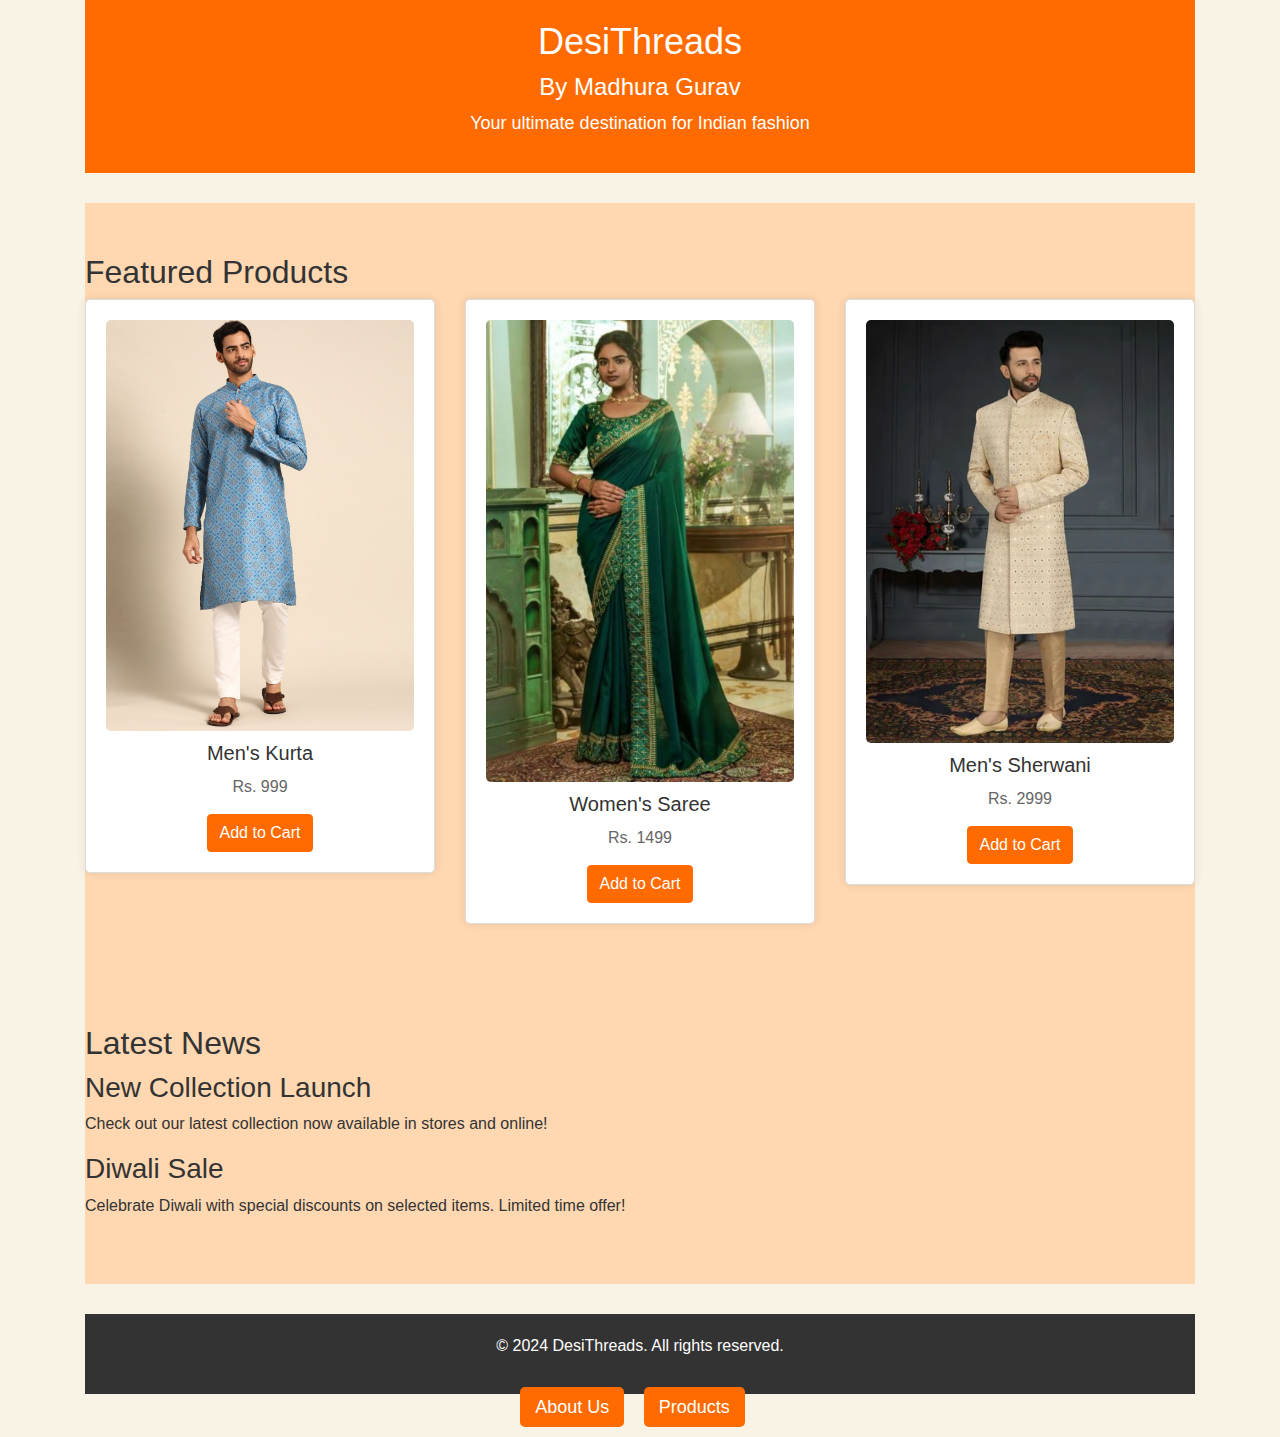
<file: index.html>
<!DOCTYPE html>
<html lang="en">
<head>
  <meta charset="UTF-8">
  <meta name="viewport" content="width=device-width, initial-scale=1.0">
  <title>DesiThreads - Home</title>
  <link href="bootstrap.min.css" rel="stylesheet">
  <style>
    /* Custom CSS styles for DesiThreads website */

    /* Body styles */
    body {
      font-family: 'Arial', sans-serif;
      background-color: #f9f3e6; /* Light Peach */
      color: #333;
      margin: 0;
      padding: 0;
    }

    /* Header styles */
    header {
      text-align: center;
      margin-bottom: 30px;
      padding: 20px 0;
      background-color: #ff6b00; /* Orange */
      color: #fff;
    }

    header h1 {
      font-size: 36px;
      margin-bottom: 10px;
    }

    header p {
      font-size: 18px;
    }

    /* Product styles */
    .product {
      background-color: #fff;
      padding: 20px;
      border: 1px solid #ddd;
      text-align: center;
      border-radius: 5px;
      box-shadow: 0px 0px 10px rgba(0, 0, 0, 0.1);
      transition: box-shadow 0.3s ease;
    }

    .product:hover {
      box-shadow: 0px 0px 20px rgba(0, 0, 0, 0.2);
    }

    .product img {
      max-width: 100%;
      height: auto;
      margin-bottom: 10px;
      border-radius: 5px;
    }

    .product h3 {
      margin-bottom: 10px;
      color: #333;
      font-size: 20px;
    }

    .product p {
      color: #666;
      font-size: 16px;
      margin-bottom: 15px;
    }

    .btn-primary {
      background-color: #ff6b00; /* Orange */
      border-color: #ff6b00;
      color: #fff;
      transition: background-color 0.3s ease;
    }

    .btn-primary:hover {
      background-color: #ff8c00; /* Darker Orange */
      border-color: #ff8c00;
    }

    /* Footer styles */
    footer {
      text-align: center;
      margin-top: 30px;
      padding: 20px 0;
      background-color: #333; /* Dark Gray */
      color: #fff;
    }

    /* Navigation styles */
    nav ul {
      list-style: none;
      padding: 0;
      text-align: center;
    }

    nav ul li {
      display: inline;
      margin-right: 15px;
    }

    nav ul li a {
      text-decoration: none;
      color: #fff;
      font-size: 18px;
      transition: color 0.3s ease;
    }

    nav ul li a:hover {
      color: #ff6b00; /* Orange */
    }

    /* Highlighted link styles */
    nav ul li a.highlight {
      background-color: #ff6b00; /* Orange */
      padding: 10px 15px;
      border-radius: 5px;
    }

    nav ul li a.highlight:hover {
      background-color: #ff8c00; /* Darker Orange */
    }

    /* Section styles */
    section {
      padding: 50px 0;
      background-color: #ffd8b2; /* Light Orange */
    }
  </style>
</head>
<body>
  <div class="container">
    <header>
      <h1>DesiThreads</h1>
      <h4>By Madhura Gurav</h4>
      <p>Your ultimate destination for Indian fashion</p>
    </header>
    <section>
      <h2>Featured Products</h2>
      <div class="row">
        <div class="col-md-4">
          <div class="product">
            <img src="images/shervani.jpg" alt="Kurta">
            <h3>Men's Kurta</h3>
            <p>Rs. 999</p>
            <button class="btn btn-primary">Add to Cart</button>
          </div>
        </div>
        <div class="col-md-4">
          <div class="product">
            <img src="images/saree2.jpg" alt="Saree">
            <h3>Women's Saree</h3>
            <p>Rs. 1499</p>
            <button class="btn btn-primary">Add to Cart</button>
          </div>
        </div>
        <div class="col-md-4">
          <div class="product">
            <img src="images/kurta.webp" alt="Sherwani">
            <h3>Men's Sherwani</h3>
            <p>Rs. 2999</p>
            <button class="btn btn-primary">Add to Cart</button>
          </div>
        </div>
      </div>
    </section>
    <section>
      <h2>Latest News</h2>
      <div class="news">
        <div class="news-item">
          <h3>New Collection Launch</h3>
          <p>Check out our latest collection now available in stores and online!</p>
        </div>
        <div class="news-item">
          <h3>Diwali Sale</h3>
          <p>Celebrate Diwali with special discounts on selected items. Limited time offer!</p>
        </div>
      </div>
    </section>
    <footer>
      <p>&copy; 2024 DesiThreads. All rights reserved.</p>
    </footer>
    <nav>
      <ul>
        <li><a href="about.html"class="highlight">About Us</a></li>
        <li><a href="products.html" class="highlight">Products</a></li>
      </ul>
    </nav>
  </div>
</body>
</html>
</file>
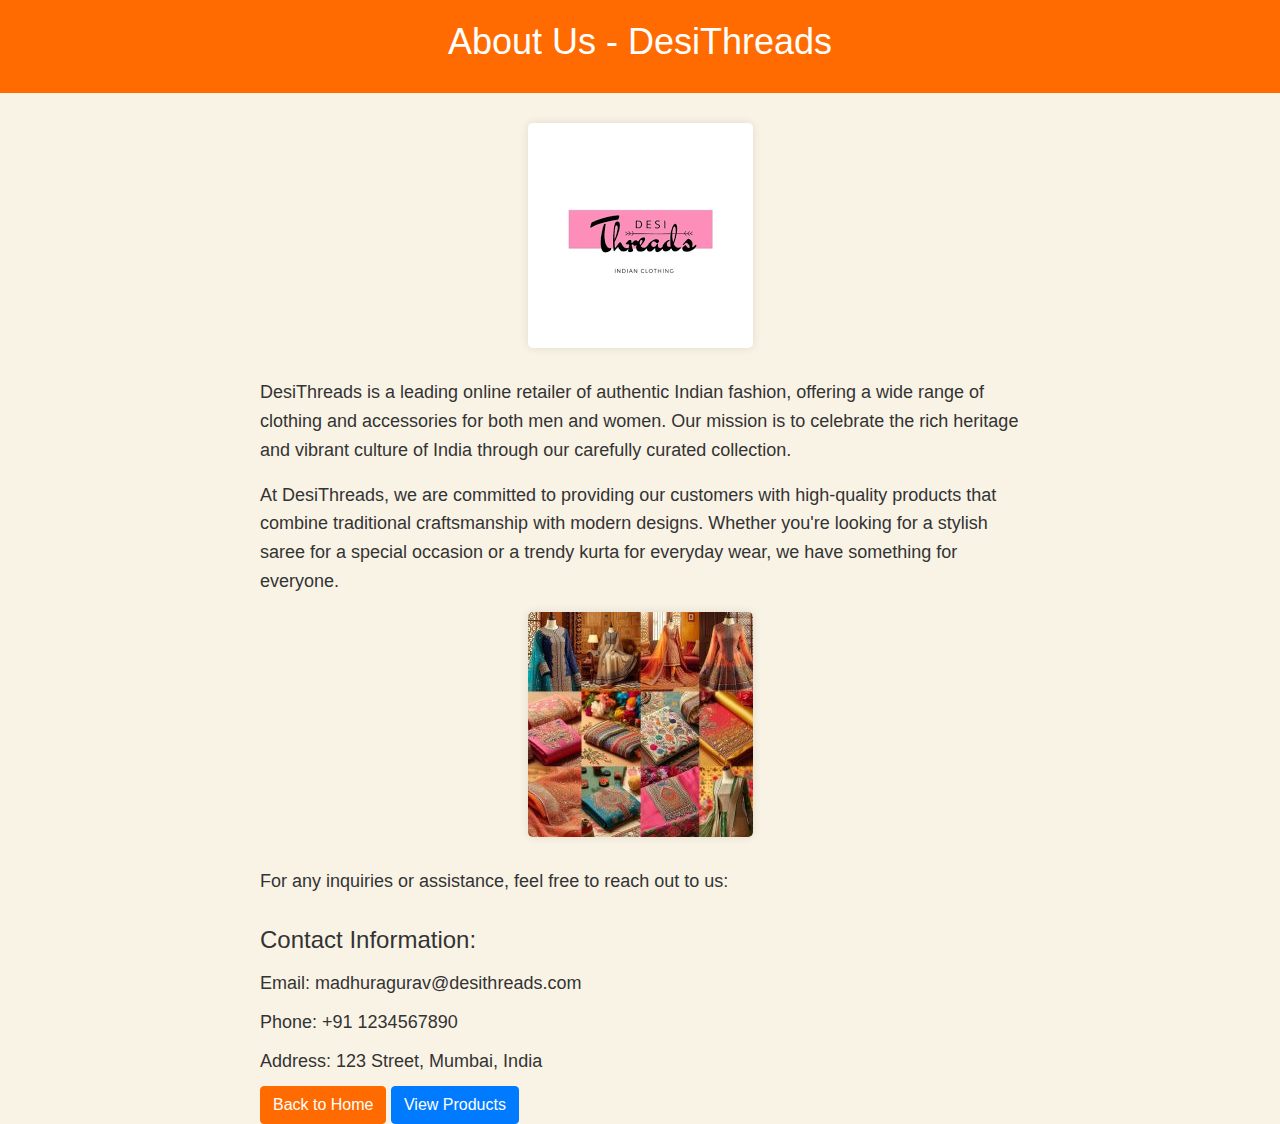
<file: about.html>
<!DOCTYPE html>
<html lang="en">
<head>
  <meta charset="UTF-8">
  <meta name="viewport" content="width=device-width, initial-scale=1.0">
  <title>About Us - DesiThreads</title>
  <link href="bootstrap.min.css" rel="stylesheet">
  <style>
    /* Custom CSS styles for DesiThreads website */

    /* Body styles */
    body {
      font-family: 'Arial', sans-serif;
      background-color: #f9f3e6; /* Light Peach */
      color: #333;
      margin: 0;
      padding: 0;
    }

    /* Header styles */
    header {
      text-align: center;
      margin-bottom: 30px;
      padding: 20px 0;
      background-color: #ff6b00; /* Orange */
      color: #fff;
    }

    header h1 {
      font-size: 36px;
      margin-bottom: 10px;
    }

    header p {
      font-size: 18px;
    }

    /* Button styles */
    .btn-primary {
      background-color: #ff6b00; /* Orange */
      border-color: #ff6b00;
      color: #fff;
      transition: background-color 0.3s ease;
    }

    .btn-primary:hover {
      background-color: #ff8c00; /* Darker Orange */
      border-color: #ff8c00;
    }

    .btn-secondary {
      background-color: #007bff; /* Blue */
      border-color: #007bff;
      color: #fff;
      transition: background-color 0.3s ease;
    }

    .btn-secondary:hover {
      background-color: #0056b3; /* Darker Blue */
      border-color: #0056b3;
    }

    /* Container styles */
    .container {
      max-width: 800px;
      margin: 0 auto;
      padding: 0 20px;
    }

    /* Paragraph styles */
    p {
      font-size: 18px;
      line-height: 1.6;
    }

    /* Contact info styles */
    .contact-info {
      margin-top: 30px;
    }

    .contact-info h3 {
      font-size: 24px;
      margin-bottom: 15px;
    }

    .contact-info p {
      font-size: 18px;
      margin-bottom: 10px;
    }

    /* Image styles */
    .about-image {
      display: block;
      margin: 0 auto;
      max-width: 100%;
      height: auto;
      margin-bottom: 30px;
      border-radius: 5px;
      box-shadow: 0 0 10px rgba(0, 0, 0, 0.1);
    }
  </style>
</head>
<body>
  <header>
    <h1>About Us - DesiThreads</h1>
  </header>
  <div class="container">
    <img src="images/logo.png" alt="About Us Image 1" class="about-image">
    <p>DesiThreads is a leading online retailer of authentic Indian fashion, offering a wide range of clothing and accessories for both men and women. Our mission is to celebrate the rich heritage and vibrant culture of India through our carefully curated collection.</p>
    <p>At DesiThreads, we are committed to providing our customers with high-quality products that combine traditional craftsmanship with modern designs. Whether you're looking for a stylish saree for a special occasion or a trendy kurta for everyday wear, we have something for everyone.</p>
    <img src="images/workspace.jpg" alt="About Us Image 2" class="about-image">
    <p>For any inquiries or assistance, feel free to reach out to us:</p>
    <div class="contact-info">
      <h3>Contact Information:</h3>
      <p>Email: madhuragurav@desithreads.com</p>
      <p>Phone: +91 1234567890</p>
      <p>Address: 123 Street, Mumbai, India</p>
    </div>
    <a href="index.html" class="btn btn-primary">Back to Home</a>
    <a href="products.html" class="btn btn-secondary">View Products</a>
  </div>
</body>
</html>
</file>
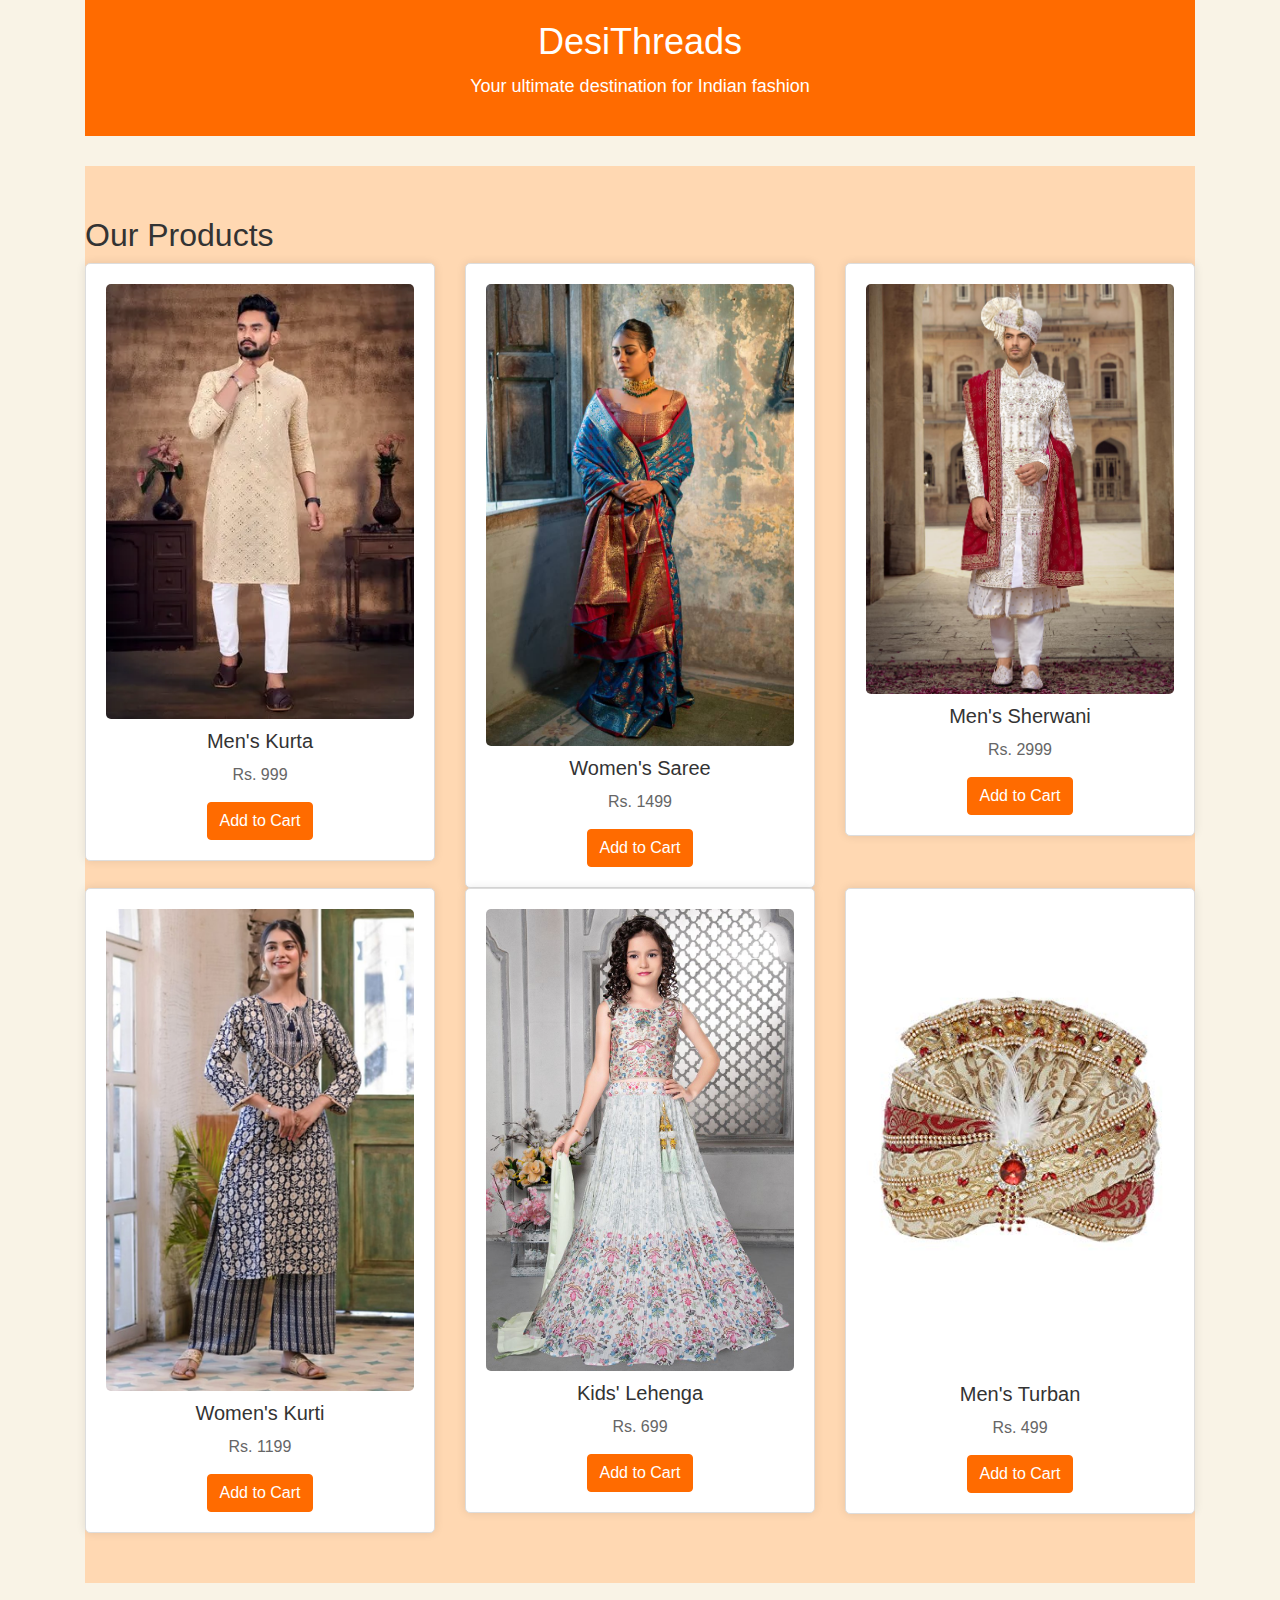
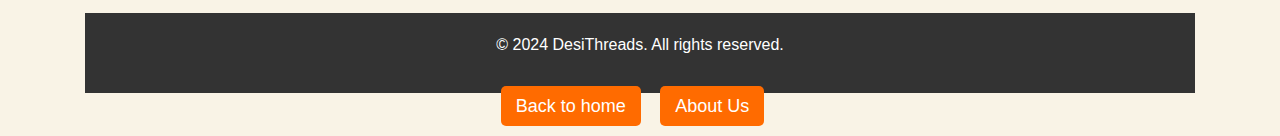
<file: products.html>
<!DOCTYPE html>
<html lang="en">
<head>
  <meta charset="UTF-8">
  <meta name="viewport" content="width=device-width, initial-scale=1.0">
  <title>DesiThreads - Products</title>
  <link href="bootstrap.min.css" rel="stylesheet">
  <style>
    /* Custom CSS styles for DesiThreads website */

    /* Body styles */
    body {
      font-family: 'Arial', sans-serif;
      background-color: #f9f3e6; /* Light Peach */
      color: #333;
      margin: 0;
      padding: 0;
    }

    /* Header styles */
    header {
      text-align: center;
      margin-bottom: 30px;
      padding: 20px 0;
      background-color: #ff6b00; /* Orange */
      color: #fff;
    }

    header h1 {
      font-size: 36px;
      margin-bottom: 10px;
    }

    header p {
      font-size: 18px;
    }

    /* Product styles */
    .product {
      background-color: #fff;
      padding: 20px;
      border: 1px solid #ddd;
      text-align: center;
      border-radius: 5px;
      box-shadow: 0px 0px 10px rgba(0, 0, 0, 0.1);
      transition: box-shadow 0.3s ease;
    }

    .product:hover {
      box-shadow: 0px 0px 20px rgba(0, 0, 0, 0.2);
    }

    .product img {
      max-width: 100%;
      height: auto;
      margin-bottom: 10px;
      border-radius: 5px;
    }

    .product h3 {
      margin-bottom: 10px;
      color: #333;
      font-size: 20px;
    }

    .product p {
      color: #666;
      font-size: 16px;
      margin-bottom: 15px;
    }

    .btn-primary {
      background-color: #ff6b00; /* Orange */
      border-color: #ff6b00;
      color: #fff;
      transition: background-color 0.3s ease;
    }

    .btn-primary:hover {
      background-color: #ff8c00; /* Darker Orange */
      border-color: #ff8c00;
    }

    /* Footer styles */
    footer {
      text-align: center;
      margin-top: 30px;
      padding: 20px 0;
      background-color: #333; /* Dark Gray */
      color: #fff;
    }

    /* Navigation styles */
    nav ul {
      list-style: none;
      padding: 0;
      text-align: center;
    }

    nav ul li {
      display: inline;
      margin-right: 15px;
    }

    nav ul li a {
      text-decoration: none;
      color: #fff;
      font-size: 18px;
      transition: color 0.3s ease;
    }

    nav ul li a:hover {
      color: #ff6b00; /* Orange */
    }

    /* Highlighted link styles */
    nav ul li a.highlight {
      background-color: #ff6b00; /* Orange */
      padding: 10px 15px;
      border-radius: 5px;
    }

    nav ul li a.highlight:hover {
      background-color: #ff8c00; /* Darker Orange */
    }

    /* Section styles */
    section {
      padding: 50px 0;
      background-color: #ffd8b2; /* Light Orange */
    }
  </style>
</head>
<body>
  <div class="container">
    <header>
      <h1>DesiThreads</h1>
      <p>Your ultimate destination for Indian fashion</p>
    </header>
    <section>
      <h2>Our Products</h2>
      <div class="row">
        <div class="col-md-4">
          <div class="product">
            <img src="images/product1.webp" alt="Men's Kurta">
            <h3>Men's Kurta</h3>
            <p>Rs. 999</p>
            <button class="btn btn-primary">Add to Cart</button>
          </div>
        </div>
        <div class="col-md-4">
          <div class="product">
            <img src="images/product2.jpeg" alt="Women's Saree">
            <h3>Women's Saree</h3>
            <p>Rs. 1499</p>
            <button class="btn btn-primary">Add to Cart</button>
          </div>
        </div>
        <div class="col-md-4">
          <div class="product">
            <img src="images/product3.jpg" alt="Men's Sherwani">
            <h3>Men's Sherwani</h3>
            <p>Rs. 2999</p>
            <button class="btn btn-primary">Add to Cart</button>
          </div>
        </div>
        <div class="col-md-4">
          <div class="product">
            <img src="images/product4.avif" alt="Women's Kurti">
            <h3>Women's Kurti</h3>
            <p>Rs. 1199</p>
            <button class="btn btn-primary">Add to Cart</button>
          </div>
        </div>
        <div class="col-md-4">
          <div class="product">
            <img src="images/product5.jpeg" alt="Kids' Lehenga">
            <h3>Kids' Lehenga</h3>
            <p>Rs. 699</p>
            <button class="btn btn-primary">Add to Cart</button>
          </div>
        </div>
        <div class="col-md-4">
          <div class="product">
            <img src="images/product6.jpg" alt="Men's Turban">
            <h3>Men's Turban</h3>
            <p>Rs. 499</p>
            <button class="btn btn-primary">Add to Cart</button>
          </div>
        </div>
      </div>
    </section>
    <footer>
      <p>&copy; 2024 DesiThreads. All rights reserved.</p>
    </footer>
    <nav>
      <ul>
        <li><a href="index.html" class="highlight">Back to home</a></li>
        <li><a href="about.html" class="highlight">About Us</a></li>
      </ul>
    </nav>
  </div>
</body>
</html>
</file>
